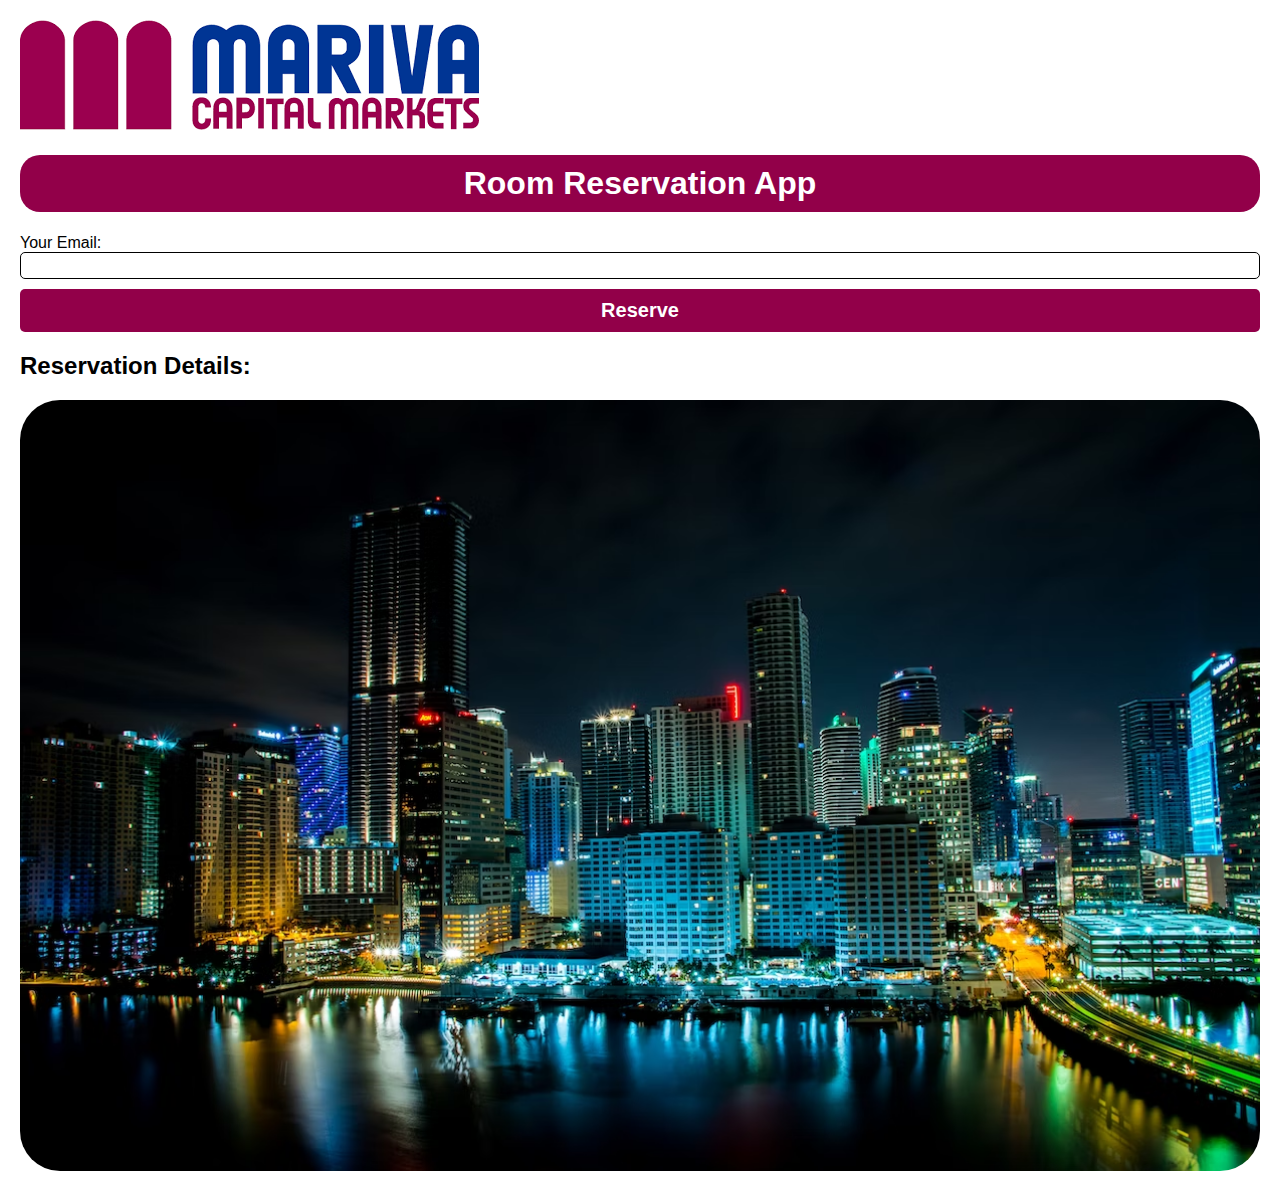
<file: index.html>
<!DOCTYPE html>
<html lang="en">
<head>
    <meta charset="UTF-8">
    <meta name="viewport" content="width=device-width, initial-scale=1.0">
    <title>Room Reservation App</title>
    <link rel="stylesheet" href="style.css">
</head>
<body>
    <img src="images/Marivacm.png" alt="MCM_IMG">
    
    <h1>Room Reservation App</h1>

    <form id="reservationForm">
        <!-- Form inputs -->

        <label for="email">Your Email:</label>
        <input type="email" id="email" name="email" required>
        

        <button type="submit" onclick="sendEmail()">Reserve</button>
    </form>

    <div id="reservationDetails">
        <h2>Reservation Details:</h2>
    </div>

    <div class="skyline">
        <img src="images/water_night.avif" alt="Miami_skyline_IMG">
        <div id="reservationDetails"></div>
    </div>

    <script src="https://smtpjs.com/v3/smtp.js"></script>
    <script>
        function sendEmail(){
            Email.send({
                Host: "smtp.outlook.com",
                Username: "aristizabals@marivacm.com",
                Password: "#",
                To: "aristizabals@marivacm.com",
                From: document.getElementById("email").value,
                Subject: "This is the subject",
                Body: "And this is the body"
            }).then(
                message => alert(message)
            )
        }
    </script>

    <script src="script.js"></script>
</body>
</html>
</file>
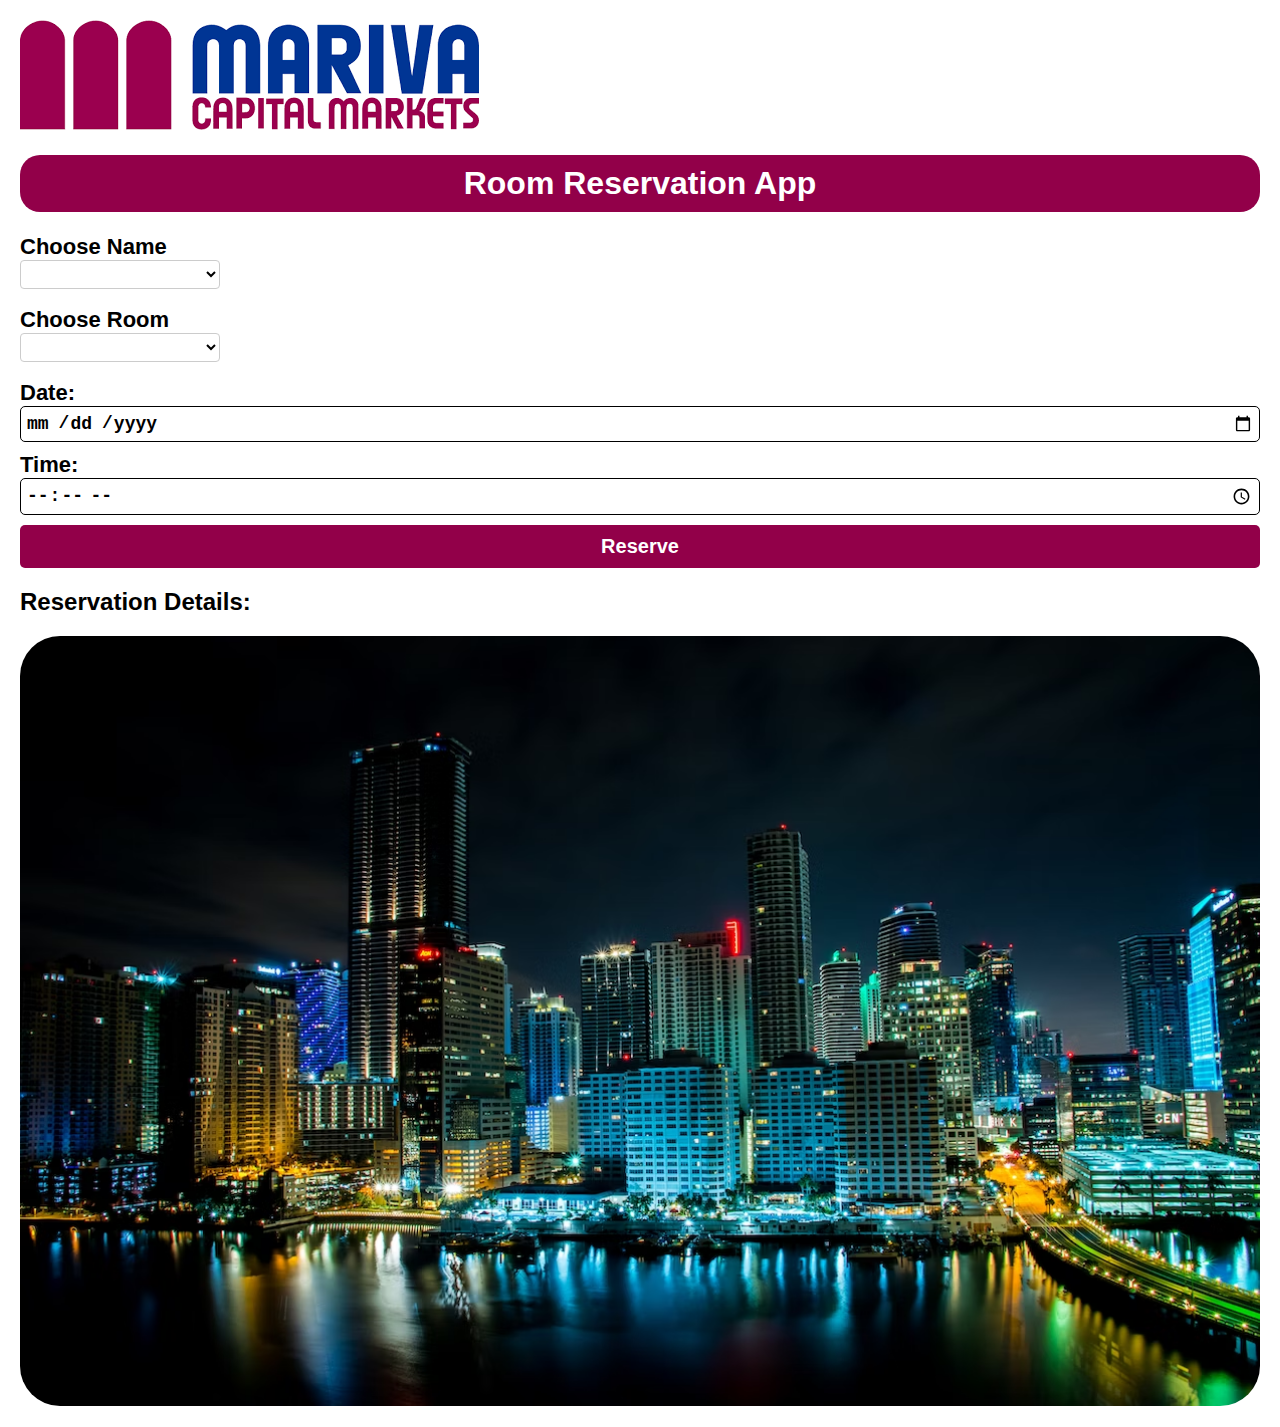
<file: test.html>
<!-- <!DOCTYPE html>
<html lang="en">
<head>
    <meta charset="UTF-8">
    <meta name="viewport" content="width=device-width, initial-scale=1.0">
    <title>Room Reservation App</title>
    <link rel="stylesheet" href="style.css">
</head>
<body>
    <img src="images/Marivacm.png" alt="MCM_IMG">
    
    <h1>Room Reservation App</h1>

    <form id="reservationForm">
        <label for="nameInput">Choose Name</label>
            <select name="First-Last" id="First-Last">
                <option value="Blank"> </option>
                <option value="Ariel-Barroso">Ariel Barroso</option>
                <option value="Cynthia-Cordero">Cynthia Cordero</option>
                <option value="Emiliano-Barbieri">Emiliano Barbieri</option>
                <option value="Francisco-Grether ">Francisco Grether</option>
                <option value="Guillermo-Parodi">Guillermo Parodi</option>
                <option value="Issa-Hurtado">Issa Hurtado</option>
                <option value="Javier-Martinez">Javier Martinez</option>
                <option value="Natalia-Pazmino">Natalia Pazmino</option>
                <option value="Robert-Lebowitz">Issa Hurtado</option>
                <option value="Santiago-Caviedes">Santiago Caviedes</option>
                <option value="Sebastian-Aristizabal">Sebastian Aristizabal</option>
                <option value="Susana-Gaitan">Susana Gaitan</option>
                <option value="Victor-Lugo">Victor Lugo</option>
            </select>
            <br>
        <label for="roomInput">Choose Room</label>
            <select name="First-Last" id="First-Last">
                <option value="Blank2"> </option>
                <option value="PH4">PH4 - Room 1 </option>    
                <option value="PH3">PH3 - Room 2 </option>
            </select>
            <br>
        <label for="dateInput">Date:</label>
        <input type="date" id="dateInput" name="date">

        <label for="timeInput">Time:</label>
        <input type="time" id="timeInput" name="time">

        <button type="submit">Reserve</button>
    </form>

    <div id="reservationDetails"></div>
    <div class="skyline">
      <img src="images/water_night.avif" alt="Miami_skyline_IMG">
    </div>
    
    <div id="reservationDetails">
        <h2>Reservation Details:</h2>
      </div>
      
    <script src="script.js"></script>
</body>
</html> -->

<!DOCTYPE html>
<html lang="en">
<head>
    <meta charset="UTF-8">
    <meta name="viewport" content="width=device-width, initial-scale=1.0">
    <title>Room Reservation App</title>
    <link rel="stylesheet" href="style.css">
</head>
<body>
    <img src="images/Marivacm.png" alt="MCM_IMG">
    
    <h1>Room Reservation App</h1>

    <form id="reservationForm">
        <label for="nameInput">Choose Name</label>
        <select name="First-Last" id="nameInput">
            <option value="Blank"> </option>
                <option value="Ariel-Barroso">Ariel Barroso</option>
                <option value="Cynthia-Cordero">Cynthia Cordero</option>
                <option value="Emiliano-Barbieri">Emiliano Barbieri</option>
                <option value="Francisco-Grether ">Francisco Grether</option>
                <option value="Guillermo-Parodi">Guillermo Parodi</option>
                <option value="Issa-Hurtado">Issa Hurtado</option>
                <option value="Javier-Martinez">Javier Martinez</option>
                <option value="Natalia-Pazmino">Natalia Pazmino</option>
                <option value="Robert-Lebowitz">Issa Hurtado</option>
                <option value="Santiago-Caviedes">Santiago Caviedes</option>
                <option value="Sebastian-Aristizabal">Sebastian Aristizabal</option>
                <option value="Susana-Gaitan">Susana Gaitan</option>
                <option value="Victor-Lugo">Victor Lugo</option>
        </select>
        <br>
        <label for="roomInput">Choose Room</label>
        <select name="First-Last" id="roomInput">
            <option value="Blank2"> </option>
                <option value="PH4">PH4 - Room 1</option>    
                <option value="PH3">PH3 - Room 2</option>
        </select>
        <br>
        <label for="dateInput">Date:</label>
        <input type="date" id="dateInput" name="date">

        <label for="timeInput">Time:</label>
        <input type="time" id="timeInput" name="time">

        <button type="submit">Reserve</button>
    </form>

    <div id="reservationDetails">
        <h2>Reservation Details:</h2>
    </div>
        <div class="skyline">
        <img src="images/water_night.avif" alt="Miami_skyline_IMG">
            <div id="reservationDetails"></div>
    </div>

    <!-- <div class="container">
        <form>
            <h3>Get in touch</h3>
            <input type="text" id="name" placeholder="Your Name" required>
            <input type="email" id="email" placeholder="Email id" required>
            <input type="text" id="text" placeholder="phone no" required>

        </form> -->
    </div>
    <script src="https://smtpjs.com/v3/smtp.js"></script>
    <script>
        function sendEmail(){
            Email.send({
                Host : "smtp.outlook.com",
                Username : "aristizabals@marivacm.com",
                Password : "#",
                To : "aristizabals@marivacm.com",
                From : document.getElementById("email").value,
                Subject : " This is the subject",
                Body : "And this is the body"
            }).then(
                message => alert(message)
            )
        }

    </script>
      
    <script src="script.js"></script>
</body>
</html>
</file>
<file: style.css>
body {
    background-color: white;
    color: black;
    font-family: Arial, sans-serif;
    margin: 0;
    padding: 20px;
}

h1 {
    padding: 10px 20px;
    background-color: #920049;
    color: white;
    border: none;
    border-radius: 20px;
    text-align: center;
}

form {
    display: flex;
    flex-direction: column;
    margin-bottom: 20px;
}

select {
    background-color: #fff;
    color: #000;
    padding: 5px;
    border: 1px solid #ccc;
    border-radius: 4px;
    width: 200px;
}

select option {
    background-color: #f9f9f9;
    color: #000;
}

select option:checked {
    background-color: #00229b;
    color: #fff;
}

select:hover {
    background-color: #f2f2f2;
}

label[for="nameInput"], label[for="roomInput"], label[for="dateInput"], label[for="timeInput"] {
    font-size: 22px;
    font-weight: bold;
}

input {
    padding: 5px;
    margin-bottom: 10px;
    border: 1px solid #000;
    border-radius: 5px;
}

input[type="date"], input[type="time"] {
    font-size: 18px;
    font-weight: bold;
}

input[type="date"]::-webkit-datetime-edit-fields-wrapper {
    display: flex;
    
}

input[type="date"]::-webkit-datetime-edit-month-field {
    padding-right: 10px; /* Adds spacing between fields */
}

input[type="date"]::-webkit-datetime-edit-day-field {
    padding-right: 10px; /* Adds spacing between fields */
}

button {
    padding: 10px 20px;
    background-color: #920049;
    color: white;
    border: none;
    border-radius: 5px;
    cursor: pointer;
    font-size: 20px;
    font-weight: bold;
}

#reservationDetails {
    font-weight: bold;
    color: #920049;
    /* color: #000; */

}

#reservationDetails h2{
    font-weight: bold;
    /* color: #920049; */
    color: #000;

}

div.skyline img {
    display: block;
    margin-left: auto;
    margin-right: auto;
    border-radius: 40px;
    width: 100%;
    height: auto;
}

.reservation-box {
    background-color: #f9f9f9;
    border: 1px solid #ddd;
    padding: 10px;
    margin-bottom: 10px;
    border-radius: 25px;
}

.container{
    width: 100%;
    height: 100vh;
    background: #001660;
    display: flex;
    align-items: center;
    justify-content: center;
}
</file>
